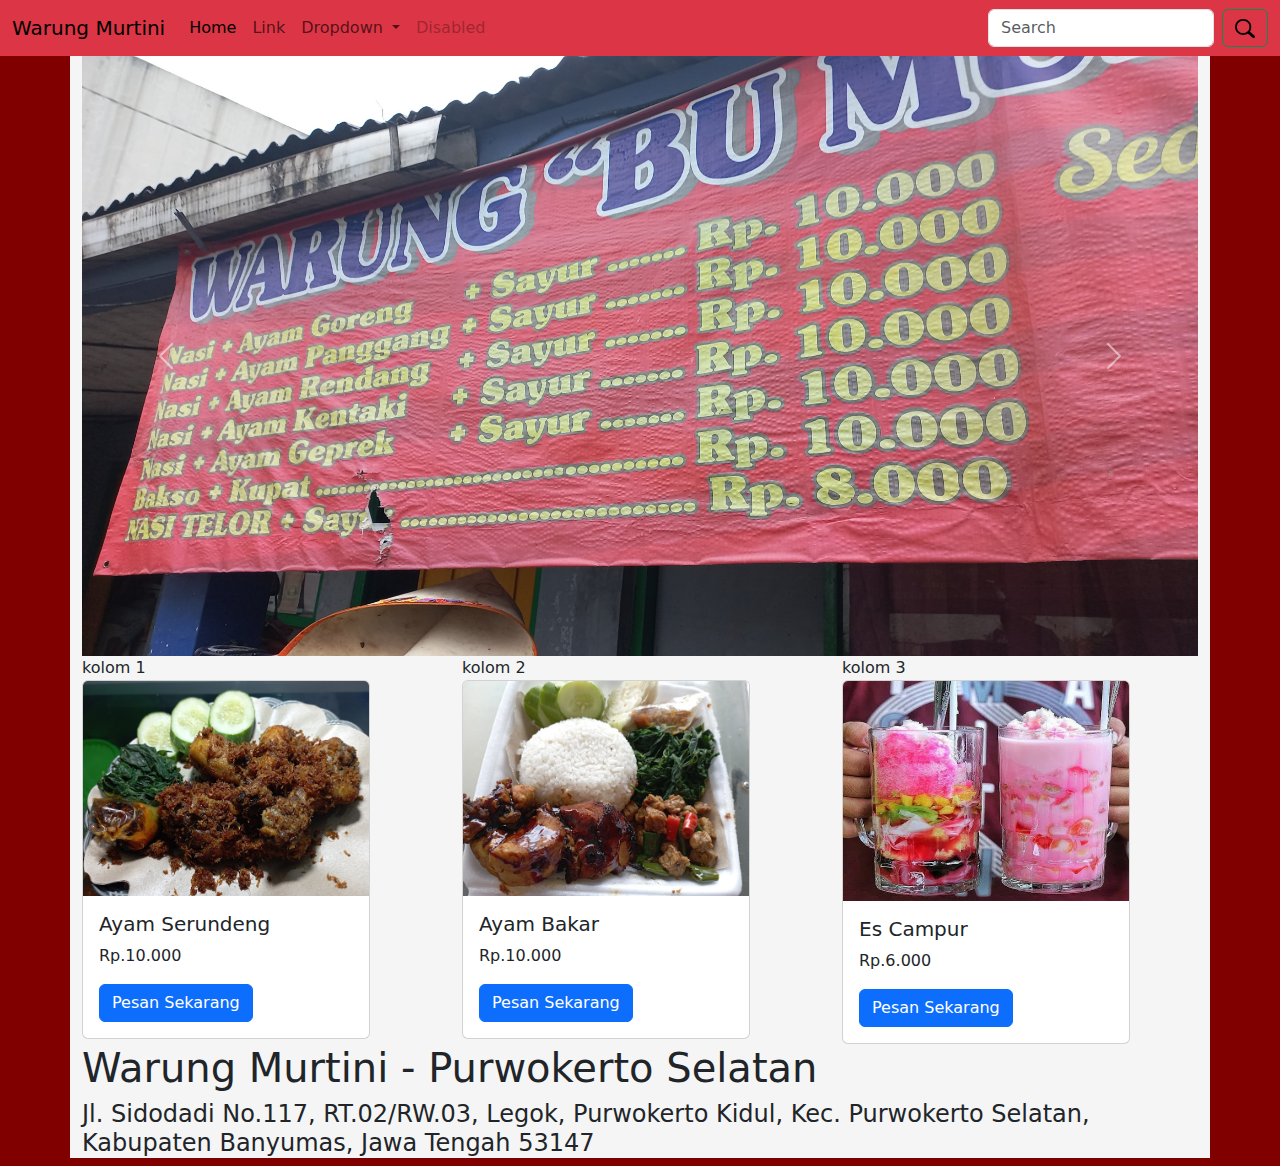
<file: TUBES/index.html>
<!doctype html>
<html lang="en">
  <head>
    <meta charset="utf-8">
    <meta name="viewport" content="width=device-width, initial-scale=1">
    <title>Warung Murtini</title>
    <link href="https://cdn.jsdelivr.net/npm/bootstrap@5.3.3/dist/css/bootstrap.min.css" rel="stylesheet" integrity="sha384-QWTKZyjpPEjISv5WaRU9OFeRpok6YctnYmDr5pNlyT2bRjXh0JMhjY6hW+ALEwIH" crossorigin="anonymous">
    <link rel="stylesheet" href="style.css">
  </head>
  <body>
    <nav class="navbar navbar-expand-lg bg-danger">
        <div class="container-fluid">
          <a class="navbar-brand" href="#"> Warung Murtini</a>
          <button class="navbar-toggler" type="button" data-bs-toggle="collapse" data-bs-target="#navbarSupportedContent" aria-controls="navbarSupportedContent" aria-expanded="false" aria-label="Toggle navigation">
            <span class="navbar-toggler-icon"></span>
          </button>
          <div class="collapse navbar-collapse" id="navbarSupportedContent">
            <ul class="navbar-nav me-auto mb-2 mb-lg-0">
              <li class="nav-item">
                <a class="nav-link active" aria-current="page" href="#">Home</a>
              </li>
              <li class="nav-item">
                <a class="nav-link" href="#">Link</a>
              </li>
              <li class="nav-item dropdown">
                <a class="nav-link dropdown-toggle" href="#" role="button" data-bs-toggle="dropdown" aria-expanded="false">
                  Dropdown
                </a>
                <ul class="dropdown-menu">
                  <li><a class="dropdown-item" href="#">Action</a></li>
                  <li><a class="dropdown-item" href="#">Another action</a></li>
                  <li><hr class="dropdown-divider"></li>
                  <li><a class="dropdown-item" href="#">Something else here</a></li>
                </ul>
              </li>
              <li class="nav-item">
                <a class="nav-link disabled" aria-disabled="true">Disabled</a>
              </li>
            </ul>
            <form class="d-flex" role="search">
              <input class="form-control me-2" type="search" placeholder="Search" aria-label="Search">
              <button class="btn btn-outline-success" type="submit"><img src="search.png" alt="" width="20"></button>
            </form>
          </div>
        </div>
      </nav>
      <div class="container-sm">
        <div id="carouselExample" class="carousel slide">
            <div class="carousel-inner">
              <div class="carousel-item active">
                <img src="murtinibanner.jpg" class="d-block w-100" alt="..." width="200" height="600">
              </div>
              <div class="carousel-item">
                <img src="murtinibanner2.jpg" class="d-block w-100" alt="..." width="200" height="600">
              </div>
              <div class="carousel-item">
                <img src="fotbar.jpg" class="d-block w-100" alt="..." width="200" height="600">
              </div>
            </div>
    
            <button class="carousel-control-prev" type="button" data-bs-target="#carouselExample" data-bs-slide="prev">
              <span class="carousel-control-prev-icon" aria-hidden="true"></span>
              <span class="visually-hidden">Previous</span>
            </button>
    
            <button class="carousel-control-next" type="button" data-bs-target="#carouselExample" data-bs-slide="next">
              <span class="carousel-control-next-icon" aria-hidden="true"></span>
              <span class="visually-hidden">Next</span>
            </button>
        </div>

        <div class="row">
            <div class="col">
                kolom 1
                <div class="card" style="width: 18rem;">
                    <img src="ayamserundeng.jpg" class="card-img-top" alt="...">
                    <div class="card-body">
                      <h5 class="card-title">Ayam Serundeng</h5>
                      <p class="card-text">Rp.10.000</p>
                      <a href="#" class="btn btn-primary">Pesan Sekarang</a>
                    </div>
                  </div>
            </div>
            
            <div class="col">
                kolom 2
                <div class="card" style="width: 18rem;">
                    <img src="ayambakar.jpg" class="card-img-top" alt="...">
                    <div class="card-body">
                      <h5 class="card-title">Ayam Bakar</h5>
                      <p class="card-text">Rp.10.000</p>
                      <a href="#" class="btn btn-primary">Pesan Sekarang</a>
                    </div>
                  </div>
            </div>
            <div class="col">
                kolom 3
                <div class="card" style="width: 18rem;">
                    <img src="escampur.jpg" class="card-img-top" alt="..." width="80" height="220">
                    <div class="card-body">
                      <h5 class="card-title">Es Campur</h5>
                      <p class="card-text">Rp.6.000</p>
                      <a href="#" class="btn btn-primary">Pesan Sekarang</a>
                    </div>
                  </div>
            </div>
        </div>
                

        <h1>Warung Murtini - Purwokerto Selatan</h1>
        <h4>Jl. Sidodadi No.117, RT.02/RW.03, Legok, Purwokerto Kidul, Kec. Purwokerto Selatan, Kabupaten Banyumas, Jawa Tengah 53147</h4>
    <script src="https://cdn.jsdelivr.net/npm/bootstrap@5.3.3/dist/js/bootstrap.bundle.min.js" integrity="sha384-YvpcrYf0tY3lHB60NNkmXc5s9fDVZLESaAA55NDzOxhy9GkcIdslK1eN7N6jIeHz" crossorigin="anonymous"></script>
  </body>
</html>
</file>
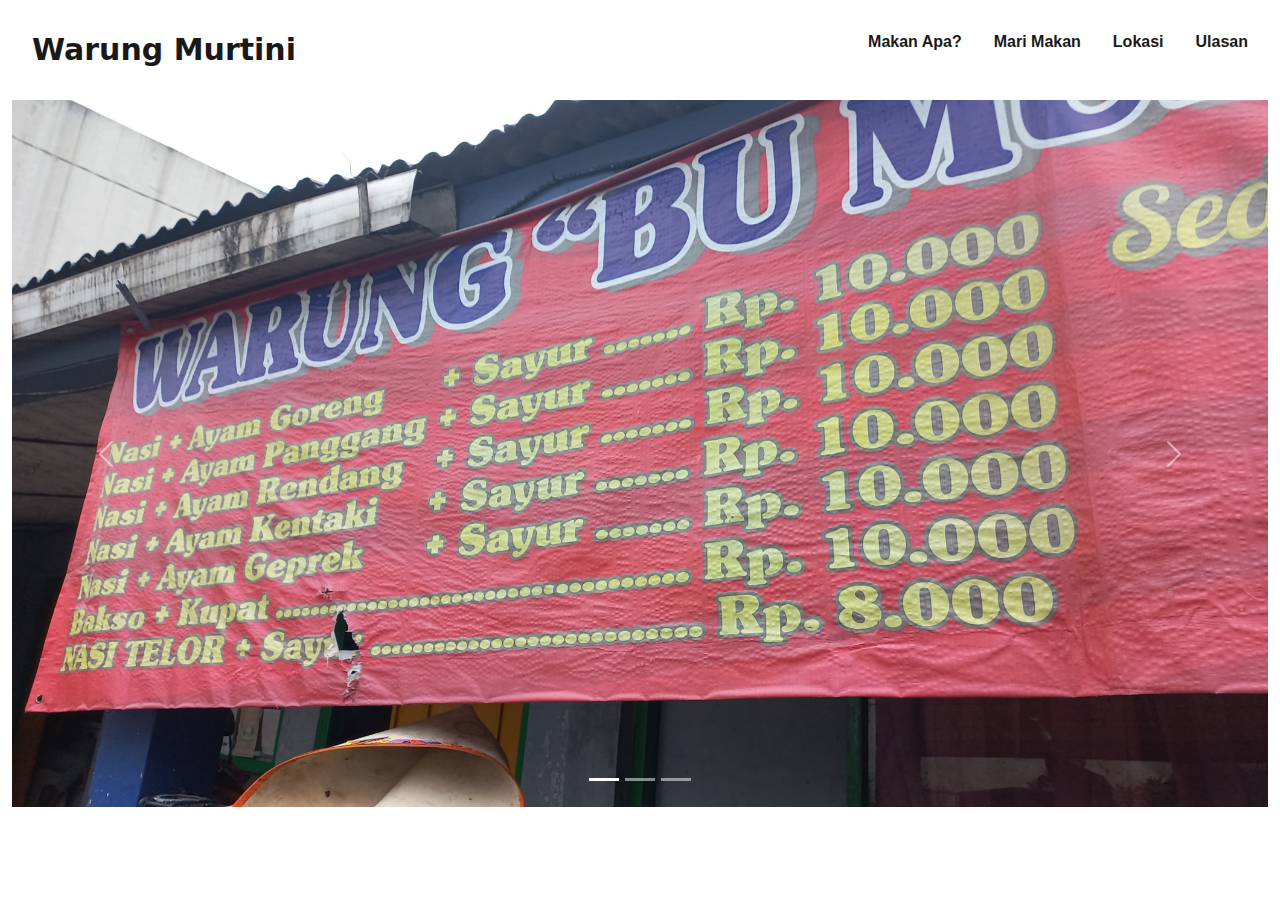
<file: Dasboard/Beranda.html>
<!DOCTYPE html>
<html lang="en">

<head>
    <meta charset="UTF-8">
    <meta name="viewport" content="width=device-width, initial-scale=1.0">
    <title>Document</title>
    <link rel="stylesheet" href="style2.css">
    <link href="https://cdn.jsdelivr.net/npm/bootstrap@5.3.3/dist/css/bootstrap.min.css" rel="stylesheet"
        integrity="sha384-QWTKZyjpPEjISv5WaRU9OFeRpok6YctnYmDr5pNlyT2bRjXh0JMhjY6hW+ALEwIH" crossorigin="anonymous">
</head>

<body>
    <!-- Navbar -->
    <nav>
        <div class="">
            <p>Warung Murtini</p>
        </div>
        <ul>
            <li>
                <a href="#">Makan Apa?</a>
            </li>
            <li>
                <a href="#">Mari Makan</a>
            </li>
            <li>
                <a href="#">Lokasi</a>
            </li>
            <li>
                <a href="#">Ulasan</a>
            </li>
        </ul>
    </nav>
    <!-- End Navbar -->
    <!-- SlideShow -->
    <div class="container-fluid">
        <div id="carouselExampleIndicators" class="carousel slide">
            <div class="carousel-indicators">
                <button type="button" data-bs-target="#carouselExampleIndicators" data-bs-slide-to="0" class="active"
                    aria-current="true" aria-label="Slide 1"></button>
                <button type="button" data-bs-target="#carouselExampleIndicators" data-bs-slide-to="1"
                    aria-label="Slide 2"></button>
                <button type="button" data-bs-target="#carouselExampleIndicators" data-bs-slide-to="2"
                    aria-label="Slide 3"></button>
            </div>
            <div class="carousel-inner">
                <div class="carousel-item active">
                    <img src="1.jpg" class="d-block w-100" alt="...">
                </div>
                <div class="carousel-item">
                    <img src="2.jpg" class="d-block w-100" alt="...">
                </div>
                <div class="carousel-item">
                    <img src="3.jpg" class="d-block w-100" alt="...">
                </div>
            </div>
            <button class="carousel-control-prev" type="button" data-bs-target="#carouselExampleIndicators"
                data-bs-slide="prev">
                <span class="carousel-control-prev-icon" aria-hidden="true"></span>
                <span class="visually-hidden">Previous</span>
            </button>
            <button class="carousel-control-next" type="button" data-bs-target="#carouselExampleIndicators"
                data-bs-slide="next">
                <span class="carousel-control-next-icon" aria-hidden="true"></span>
                <span class="visually-hidden">Next</span>
            </button>
        </div>
    </div>
    <!-- End SlideShow -->

    <script src="https://cdn.jsdelivr.net/npm/@popperjs/core@2.11.8/dist/umd/popper.min.js"
        integrity="sha384-I7E8VVD/ismYTF4hNIPjVp/Zjvgyol6VFvRkX/vR+Vc4jQkC+hVqc2pM8ODewa9r"
        crossorigin="anonymous"></script>
    <script src="https://cdn.jsdelivr.net/npm/bootstrap@5.3.3/dist/js/bootstrap.min.js"
        integrity="sha384-0pUGZvbkm6XF6gxjEnlmuGrJXVbNuzT9qBBavbLwCsOGabYfZo0T0to5eqruptLy"
        crossorigin="anonymous"></script>
</body>

</html>
</file>
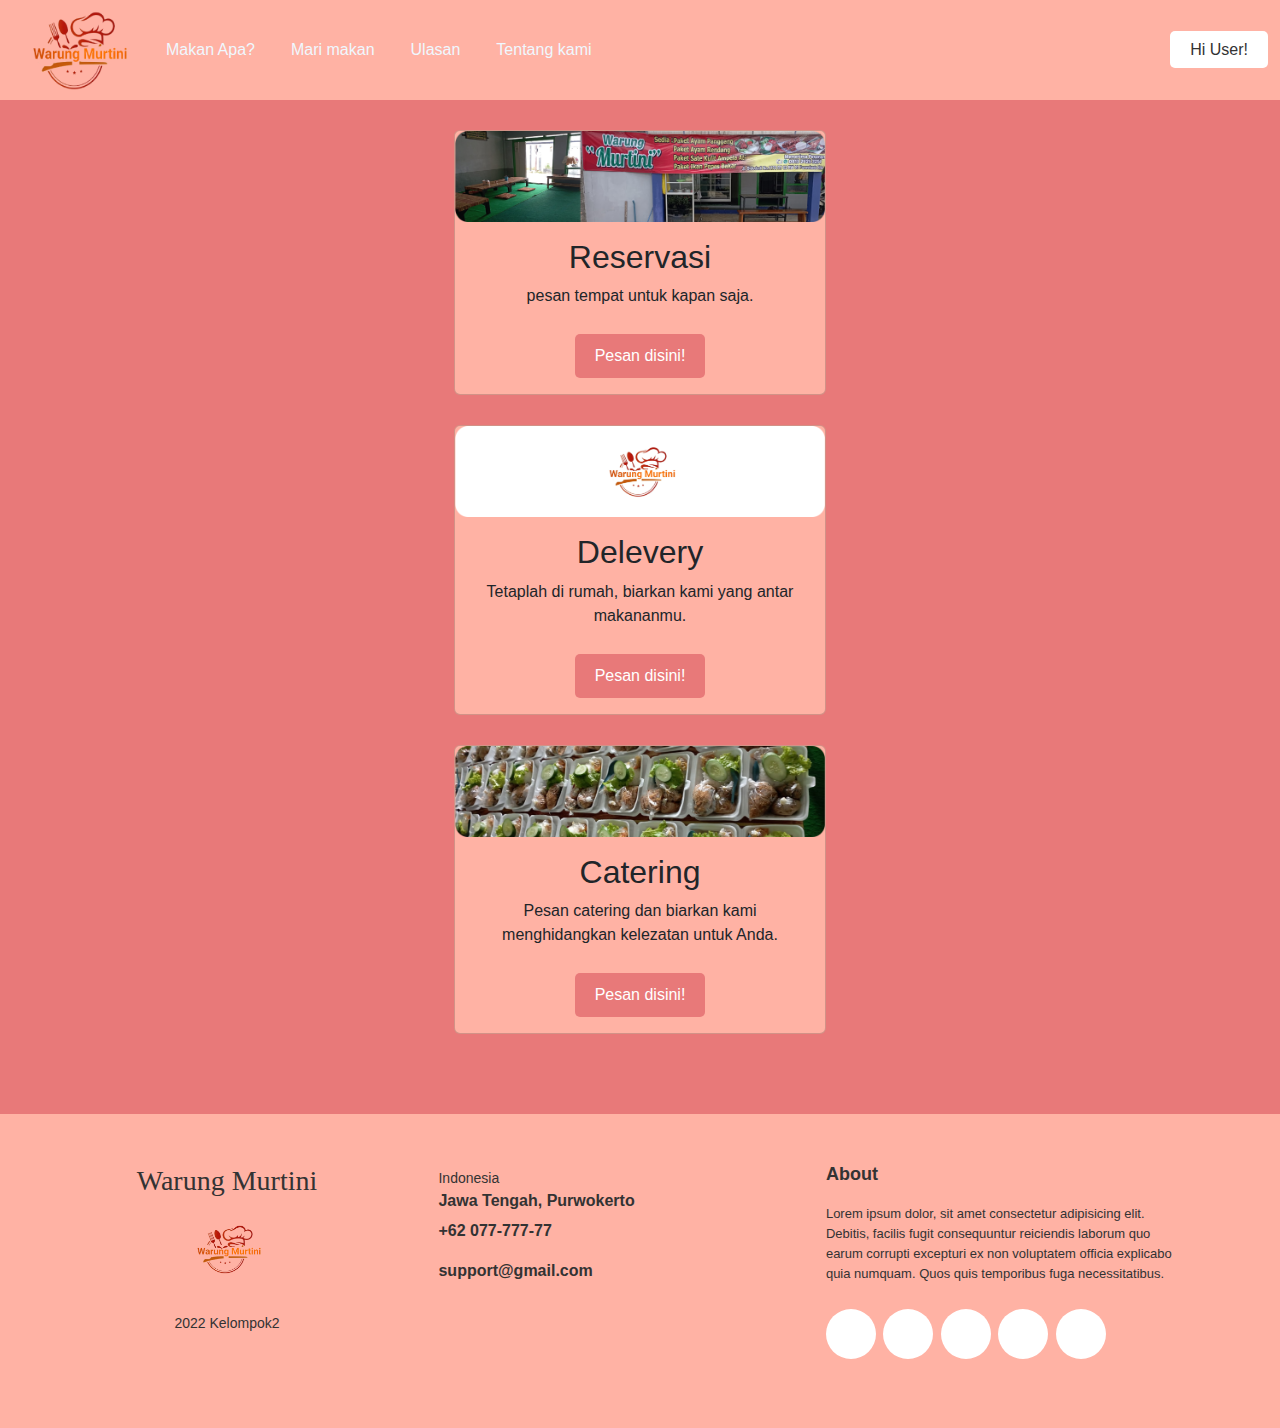
<file: mari makan/marimakan.html>
<!doctype html>
<html lang="en">
  <head>
    <meta charset="utf-8">
    <meta name="viewport" content="width=device-width, initial-scale=1">
    <title>Warung Murtini</title>
    <link href="https://cdn.jsdelivr.net/npm/bootstrap@5.3.3/dist/css/bootstrap.min.css" rel="stylesheet" integrity="sha384-QWTKZyjpPEjISv5WaRU9OFeRpok6YctnYmDr5pNlyT2bRjXh0JMhjY6hW+ALEwIH" crossorigin="anonymous">
    <link rel="stylesheet" href="marimakan.css">
  </head>
  <body>
    <nav class="navbar navbar-expand-lg navbar-light bg-#FFB2A4" style="height: 100px;">
      <div class="container-fluid" style="max-width: 1800px;">
        <a class="navbar-brand" href="index.html">
          <img src="logomurtini.png" alt="" width="130" height="100">
        </a>
        <button class="navbar-toggler" type="button" data-bs-toggle="collapse"
          data-bs-target="#navbarSupportedContent" aria-controls="navbarSupportedContent" aria-expanded="false"
          aria-label="Toggle navigation">
          <span class="navbar-toggler-icon"></span>
        </button>
        <div class="collapse navbar-collapse" id="navbarSupportedContent">
          <ul class="navbar-nav me-auto mb-2 mb-lg-0">
            <li class="nav-item">
              <a class="nav-link active" aria-current="page" href="#" style="color: aliceblue;">Makan Apa?</a>
            </li>

            <li class="nav-item">
              <a class="nav-link active" aria-current="page" href="marimakan.html" style="color: aliceblue;"">Mari makan</a>
            </li>

            <li class="nav-item">
              <a class="nav-link active" aria-current="page" href="#" style="color: aliceblue";>Ulasan</a>
            </li>

            <li class="nav-item">
              <a class="nav-link active" aria-current="page" href="#" style="color: aliceblue;">Tentang kami</a>
            </li>

          </ul>
          <form class="hi user">
            <a href="#" class="hiuser">Hi User!</a>
          </form>
        </div>
      </div>
    </nav>
      <main>

        <div class="container">
          <div class="pesansekarang">
          <div class="row-menu">

        <div class="col-md-4">
        <div class="card">
          <img src="imgreservasi.png " class="card-img-top" alt="" >
          <div class="card-body">
            <h2>Reservasi</h2> 
            <p class="card-text">pesan tempat untuk kapan saja.</p>
            <a href="#" class="btn btn-primary">Pesan disini!</a>
          </div>
        </div>
        </div>
          </div>

        <div class="row-menu">
        <div class="col-md-4">
          <div class="card">
            <img src="imgdelivery.png" class="card-img-top" alt="" >
            <div class="card-body">
              <h2>Delevery</h2> 
              <p class="card-text">Tetaplah di rumah, biarkan kami yang antar makananmu.</p>
              <a href="#" class="btn btn-primary">Pesan disini!</a>
            </div>
          </div>
          </div>
        </div>

        <div class="row-menu">
          <div class="col-md-4">
            <div class="card">
              <img src="imgcatering.png" class="card-img-top" alt="" >
              <div class="card-body">
                <h2>Catering</h2> 
                <p class="card-text"> Pesan catering dan biarkan kami menghidangkan kelezatan untuk Anda.</p>
                <a href="#" class="btn btn-primary">Pesan disini!</a>
              </div>
            </div>
            </div>
        </div>

        </div>
      
      
        </div>
        
        </main>

        <footer class="footer">
          <div class="footer-left">
            <h3>Warung Murtini</h3>
            <div class="credit-cards">
              <img src="logomurtini.png" alt="">
            </div>
            <p class="footer-copyright">2022 Kelompok2</p>
          </div>
      
          <div class="footer-center">
            <div>
              <i class="fa fa-map-marker"></i>
              <p><span>Indonesia</span> Jawa Tengah, Purwokerto</p>
            </div>
            <div>
              <i class="fa fa-phone"></i>
              <p>+62 077-777-77</p>
            </div>
            <div>
              <i class="fa fa-envelope"></i>
              <p><a href="#">support@gmail.com</a></p>
            </div>
          </div>
      
          <div class="footer-right">
            <p class="footer-about">
              <span>About</span>
              Lorem ipsum dolor, sit amet consectetur adipisicing elit. Debitis, facilis fugit consequuntur reiciendis
              laborum quo earum corrupti excepturi ex non voluptatem officia explicabo quia numquam. Quos quis
              temporibus fuga necessitatibus.
            </p>
      
            <div class="footer-media">
              <a href="#"><i class="fa fa-youtube"></i></a>
              <a href="#"><i class="fa fa-facebook"></i></a>
              <a href="#"><i class="fa fa-twitter"></i></a>
              <a href="#"><i class="fa fa-instagram"></i></a>
              <a href="#"><i class="fa fa-linkedin"></i></a>
            </div>
          </div>
      
        </footer>
    <script src="https://cdn.jsdelivr.net/npm/bootstrap@5.3.3/dist/js/bootstrap.bundle.min.js" integrity="sha384-YvpcrYf0tY3lHB60NNkmXc5s9fDVZLESaAA55NDzOxhy9GkcIdslK1eN7N6jIeHz" crossorigin="anonymous"></script>
  </body>
</html>
</file>
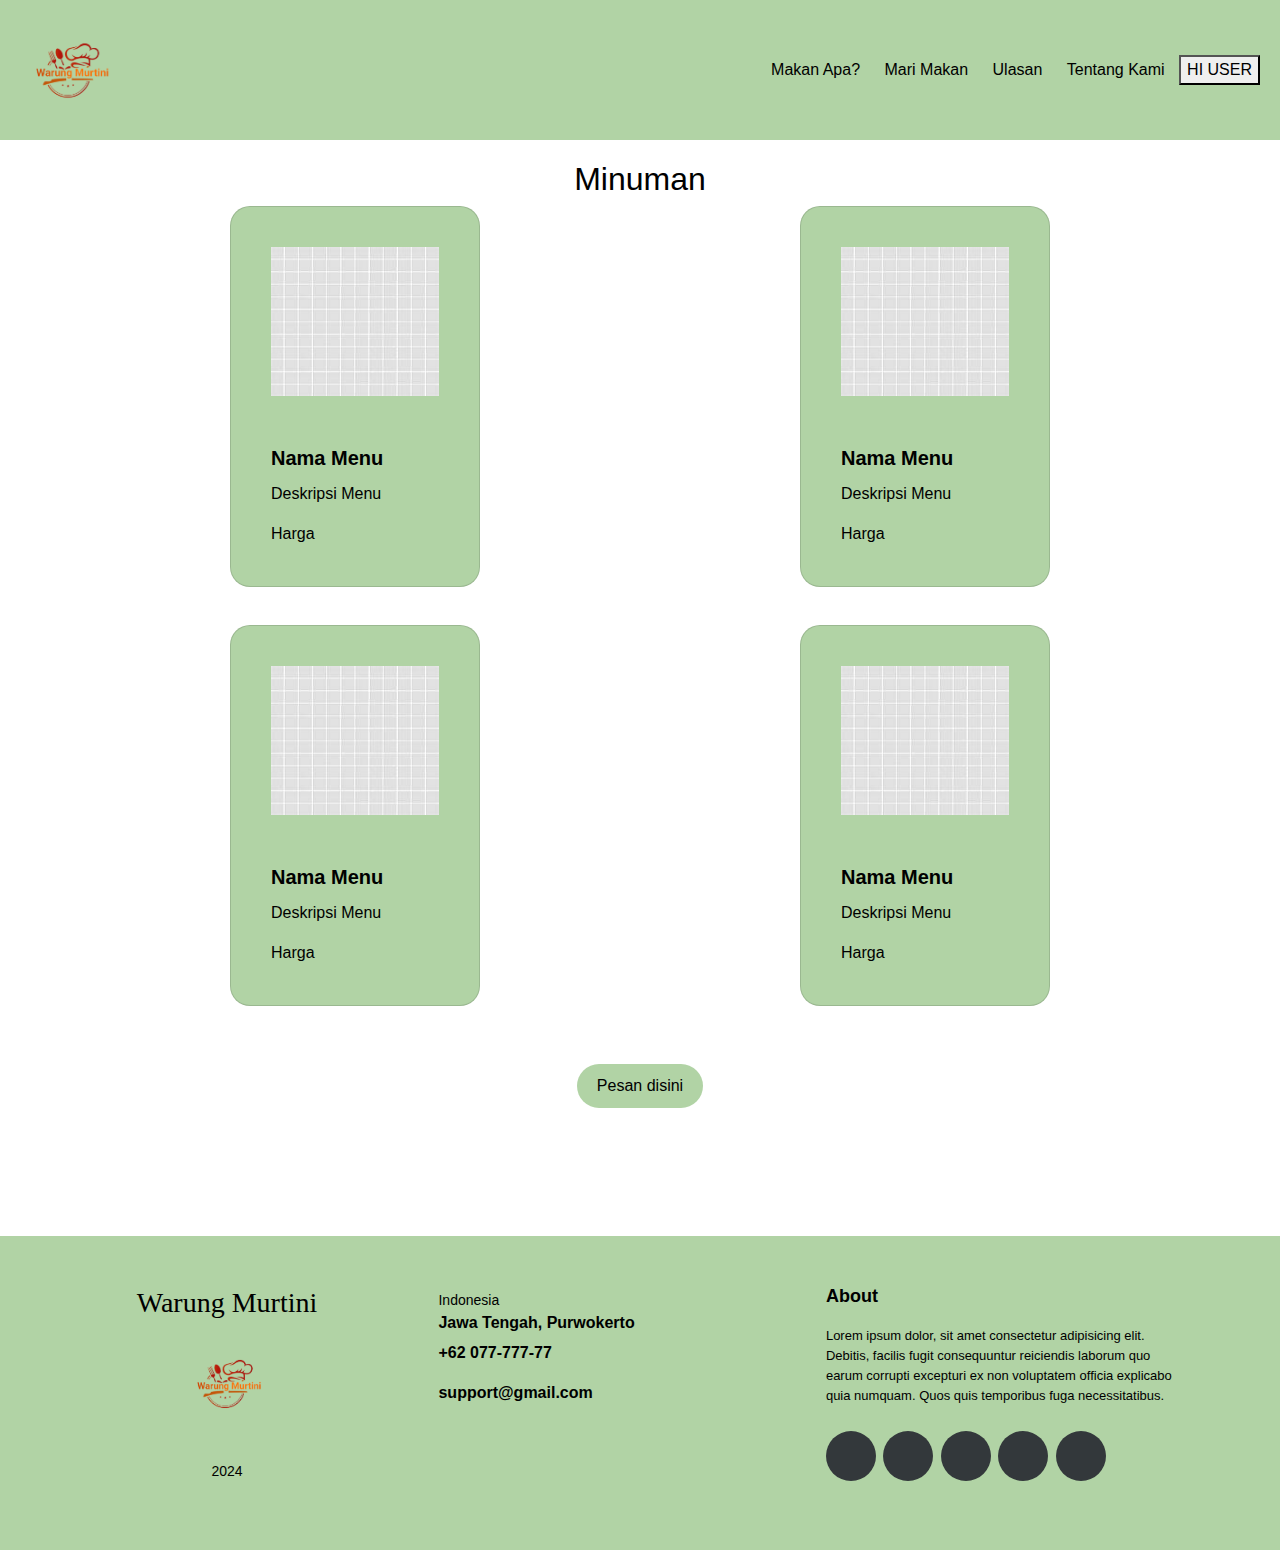
<file: TUBES/minuman.html>
<!DOCTYPE html>
<html lang="en">
<head>
    <meta charset="UTF-8">
    <meta name="viewport" content="width=device-width, initial-scale=1.0">
    <link href="https://maxcdn.bootstrapcdn.com/bootstrap/4.5.2/css/bootstrap.min.css" rel="stylesheet">
    <title>Makan Apa?</title>
    <link rel="stylesheet" href="minuman.css">
</head>
<body>

<header>
    <img src="logo.jpg.png" alt="Logo" width="100" height="100" class="logo">
    <nav>
        <a href="#">Makan Apa?</a>
        <a href="#">Mari Makan</a>
        <a href="#">Ulasan</a>
        <a href="#">Tentang Kami</a>
        <button class="user-button">HI USER</button>
    </nav>
</header>

<div class="content">
    <h2>Minuman</h2>
    <div class="container">
        <div class="row row-cols-1 row-cols-md-2 g-4">
          <div class="col">
            <div class="card">
              <img src="picture.jpeg" class="card-img-top" alt="...">
              <div class="card-body">
                <h5 class="card-title">Nama Menu</h5>
                <p class="card-text">Deskripsi Menu</p>
                <p class="card-text">Harga</p>
              </div>
            </div>
          </div>
          <div class="col">
            <div class="card">
              <img src="picture.jpeg" class="card-img-top" alt="...">
              <div class="card-body">
                <h5 class="card-title">Nama Menu</h5>
                <p class="card-text">Deskripsi Menu</p>
                <p class="card-text">Harga</p>
              </div>
            </div>
          </div>
          <div class="col">
            <div class="card">
              <img src="picture.jpeg" class="card-img-top" alt="...">
              <div class="card-body">
                <h5 class="card-title">Nama Menu</h5>
                <p class="card-text">Deskripsi Menu</p>
                <p class="card-text">Harga</p>
              </div>
            </div>
          </div>
          <div class="col">
            <div class="card">
              <img src="picture.jpeg" class="card-img-top" alt="...">
              <div class="card-body">
                <h5 class="card-title">Nama Menu</h5>
                <p class="card-text">Deskripsi Menu</p>
                <p class="card-text">Harga</p>
              </div>
            </div>
          </div>
        </div>
      </div>
      </div>
    <button class="pesan-button">Pesan disini</button>
</div>

<footer class="footer">
  <div class="footer-left">
    <h3>Warung Murtini</h3>
    <div class="credit-cards">
      <img src="logo.jpg.png" alt="">
    </div>
    <p class="footer-copyright">2024</p>
  </div>

  <div class="footer-center">
    <div>
      <i class="fa fa-map-marker"></i>
      <p><span>Indonesia</span> Jawa Tengah, Purwokerto</p>
    </div>
    <div>
      <i class="fa fa-phone"></i>
      <p>+62 077-777-77</p>
    </div>
    <div>
      <i class="fa fa-envelope"></i>
      <p><a href="#">support@gmail.com</a></p>
    </div>
  </div>

  <div class="footer-right">
    <p class="footer-about">
      <span>About</span>
      Lorem ipsum dolor, sit amet consectetur adipisicing elit. Debitis, facilis fugit consequuntur reiciendis
      laborum quo earum corrupti excepturi ex non voluptatem officia explicabo quia numquam. Quos quis
      temporibus fuga necessitatibus.
    </p>

    <div class="footer-media">
      <a href="#"><i class="fa fa-youtube"></i></a>
      <a href="#"><i class="fa fa-facebook"></i></a>
      <a href="#"><i class="fa fa-twitter"></i></a>
      <a href="#"><i class="fa fa-instagram"></i></a>
      <a href="#"><i class="fa fa-linkedin"></i></a>
    </div>
  </div>

</footer>

<script src="https://cdn.jsdelivr.net/npm/@popperjs/core@2.11.8/dist/umd/popper.min.js"
  integrity="sha384-I7E8VVD/ismYTF4hNIPjVp/Zjvgyol6VFvRkX/vR+Vc4jQkC+hVqc2pM8ODewa9r"
  crossorigin="anonymous"></script>
<script src="https://cdn.jsdelivr.net/npm/bootstrap@5.3.3/dist/js/bootstrap.min.js"
  integrity="sha384-0pUGZvbkm6XF6gxjEnlmuGrJXVbNuzT9qBBavbLwCsOGabYfZo0T0to5eqruptLy"
  crossorigin="anonymous"></script>
</body>
</html>
</file>
<file: TUBES/style.css>
body {
    background-color: maroon; 
}

.container-sm{
    background-color:whitesmoke;
}
</file>
<file: Dasboard/style2.css>
*,
html {
    padding: 0;
    margin: 0;
    box-sizing: border-box;
}

body {
    background-color: grey;
}

nav {
    background-color: white;
    display: flex;
    justify-content: space-between;
    padding: 1rem 2rem;
    height: 100px;
}

nav ul {
    display: flex;
    list-style: none;
    align-items: center;
    gap: 2rem;
}

nav ul li a {
    text-decoration: none;
    font-family: 'Segoe UI', Tahoma, Geneva, Verdana, sans-serif;
    color: #191919;
    font-weight: 600;
    padding: 8px 0;
    transition: all;
    transition-duration: 300ms;
    border-bottom: 1px solid rgba(0, 0, 0, 0);
}

nav div a {
    text-decoration: none;
    color: #191919;
    font-weight: 600;
    margin-top: 30px;
}

nav div p {
    text-decoration: none;
    color: #191919;
    font-size: 30px;
    font-weight: 900;
    align-items: center;
    margin-top: 11px;
}

nav ul li a:hover {
    border-bottom: 1px solid orange;
    color: orange;
}
</file>
<file: mari makan/marimakan.css>
body {
  background-color: #E87979;
    font-family: sans-serif;
    margin: 0;
    padding: 0;
  }
  
  header,
  main,
  a {
    text-decoration: none;
    color: #333;
  }
  
  a:hover {
    color: #999;
  }

  .hiuser {
    background-color: #ffffff;
    color: #333;
    padding: 10px 20px;
    border: none;
    border-radius: 5px;
    margin-top: 10px;
    cursor: pointer;
  } 

  .hiuser:hover {
    background-color: #222;
  }

  .btn {
    background-color: #E87979;
    color: #fff;
    padding: 10px 20px;
    border: none;
    border-radius: 5px;
    margin-top: 10px;
    cursor: pointer;
  }
  
  .btn:hover {
    background-color: #222;
  }
  
  .row-menu {
    margin-top: 30px;
    display: flex;
    gap: 50px;
    margin-bottom: 30px;
    justify-content: center;
    text-align: center;
  }

  .card {
    background-color: #ffb2a4;
  }


  nav {
    background-color: #ffb2a4;
  }
  
  .logo {
    font-size: 2em;
    font-weight: bold;
  }
  
  nav ul {
    list-style: none;
    margin: 0;
    padding: 0;
    display: flex;
  }
  
  nav ul li {
    margin-right: 20px;
  }

  .nav-item:hover {
    border: #222;
    border-radius: 50px;
    background-color: #222;
  }

  .hero {
    background-image: url("hero.jpg");
    background-size: cover;
    background-position: center;
    height: 400px;
    color: #fff;
    text-align: center;
    display: flex;
    justify-content: center;
    align-items: center;
  }
  
  .hero-content {
    padding: 50px;
  }
  
  .hero h1 {
    font-size: 2.5em;
    margin-bottom: 10px;
  }
  
  .about p {
    font-size: 1.1em;
    line-height: 1.5;
    text-align: justify;
  }
  

  .order-online,
  .catering{
    margin-top: 50px;
    text-align: center;
  }
  
  .reservasi{
    align-items: center;
  }

  footer {
    bottom: 0;
}

.footer {
    background-color: #ffb2a4;
    box-sizing: border-box;
    width: 100%;
    text-align: left;
    font: bold 16px sans-serif;
    padding: 50px 50px 60px 50px;
    margin-top: 80px;
}

.footer .footer-left,
.footer .footer-center,
.footer .footer-right {
    display: inline-block;
    vertical-align: top;
}

@media (max-height:800px) {
    footer {
        position: static;
    }

    header {
        padding-top: 40px;
    }
}

.footer .footer-left {
    width: 30%;
}

.footer h3 {
    color: #333;
    margin: 0;
    padding-bottom: 20px;
    font-family: Georgia, 'Time New Roman', Times, serif;
}

.footer .footer-left img {
    width: 25%;
    vertical-align: middle;
}

.footer .footer-left .credit-cards {
    width: 100%;

}

.footer-left {
    text-align: center;
}

.footer .footer-copyright {
    color: #333;
    font-size: 14px;
    font-weight: normal;
    margin: 0;
    padding-top: 10%;
}

.footer .footer-center {
    width: 35%;
}

.footer .footer-center i {
    background-color: #ffb2a4;
    color: #ffffff;
    font-size: 25px;
    width: 38px;
    height: 38px;
    border-radius: 50%;
    text-align: center;
    line-height: 42px;
    margin: 10px 15px;
    vertical-align: middle;
}

.footer .footer-center i.fa-envelope {
    font-size: 17px;
    line-height: 38px;
}

.footer .footer-center p {
    display: inline-block;
    color: #333;
    vertical-align: middle;
    margin: 0px;
}

.footer .footer-center p span {
    display: block;
    font-weight: normal;
    font-size: 14px;
    line-height: 2;
}

.footer .footer-center p a {
    color: #333;
    text-decoration: none;
}

.footer .footer-right {
    width: 30%;
}

.footer .footer-about {
    line-height: 20px;
    color: #333;
    font-size: 13px;
    font-weight: normal;
    margin: 0px;
}

.footer .footer-about span {
    display: block;
    color: #333;
    font-size: 18px;
    font-weight: bold;
    margin-bottom: 20px;
}

.footer .footer-media {
    margin-top: 25px;
}

.footer .footer-media a {
    display: inline-block;
    width: 50px;
    height: 50px;
    cursor: pointer;
    background-color: #ffffff;
    border-radius: 50%;
    font-size: 20px;
    color: #ffffff;
    text-align: center;
    line-height: 50px;
    margin-right: 3px;
    margin-bottom: 5px;
}

.footer .footer-media a:hover {
    background-color: #333
}

@media (max-width: 880px) {

    .footer .footer-left,
    .footer .footer-center,
    .footer .footer-right {
        display: block;
        width: 100%;
        margin-bottom: 40px;
        text-align: left;
    }

    .footer .footer-center i {
        margin-left: 0px;
    }
  }
</file>
<file: TUBES/minuman.css>
body {
    margin: 0;
    font-family: Arial, sans-serif;
    background-color: #ffffff;
}

header {
    background-color: #B1D3A5;
    padding: 20px;
    display: flex;
    justify-content: space-between;
    align-items: center;
}


nav a {
    color: #000000;
    text-decoration: none;
    margin: 0 10px;
}

.content {
    text-align: center;
    padding: 20px;
    color: #000000;
}

.card-container {
    display: flex;
    justify-content: center;
    align-items: center;
    flex-wrap: wrap;
    gap: 20px;
}

.card {
    width: calc(50% - 20px);
    background-color: #B1D3A5;
    padding: 20px;
    text-align: left;
    align-items: left;
    margin: auto; 
    margin-bottom: 1cm; 
    border-radius: 20px; 
}

.card img {
    max-width: 100%;
    height: 5cm;
    margin-bottom: 10px;
    background-color: #B1D3A5;
    border: 1px;
    padding: 20px;
}

.card-title {
    font-weight: bold; 
}

.pesan-button {
    background-color: #B1D3A5;
    color: rgb(0, 0, 0);
    border: none;
    padding: 10px 20px;
    font-size: 16px;
    cursor: pointer;
    display: block;
    margin: auto; 
    border-radius: 32px; 
    margin-bottom: 10%;
}

footer {
    bottom: 0;
}

.footer {
    background-color: #B1D3A5;
    box-sizing: border-box;
    width: 100%;
    text-align: left;
    font: bold 16px sans-serif;
    padding: 50px 50px 60px 50px;
    margin-top: 80px;
}

.footer .footer-left,
.footer .footer-center,
.footer .footer-right {
    display: inline-block;
    vertical-align: top;
}

@media (max-height:800px) {
    footer {
        position: static;
    }

    header {
        padding-top: 40px;
    }
}

.footer .footer-left {
    width: 30%;
}

.footer h3 {
    color: #000000;
    margin: 0;
    padding-bottom: 20px;
    font-family: Georgia, 'Time New Roman', Times, serif;
}

.footer .footer-left img {
    width: 25%;
    vertical-align: middle;
}

.footer .footer-left .credit-cards {
    width: 100%;

}

.footer-left {
    text-align: center;
}

.footer .footer-copyright {
    color: #000000;
    font-size: 14px;
    font-weight: normal;
    margin: 0;
    padding-top: 10%;
}

.footer .footer-center {
    width: 35%;
}

.footer .footer-center i {
    background-color: #000000;
    color: #000000;
    font-size: 25px;
    width: 38px;
    height: 38px;
    border-radius: 50%;
    text-align: center;
    line-height: 42px;
    margin: 10px 15px;
    vertical-align: middle;
}

.footer .footer-center i.fa-envelope {
    font-size: 17px;
    line-height: 38px;
}

.footer .footer-center p {
    display: inline-block;
    color: #000000;
    vertical-align: middle;
    margin: 0px;
}

.footer .footer-center p span {
    display: block;
    font-weight: normal;
    font-size: 14px;
    line-height: 2;
}

.footer .footer-center p a {
    color: rgb(0, 0, 0);
    text-decoration: none;
}

.footer .footer-right {
    width: 30%;
}

.footer .footer-about {
    line-height: 20px;
    color: #000000;
    font-size: 13px;
    font-weight: normal;
    margin: 0px;
}

.footer .footer-about span {
    display: block;
    color: #000000;
    font-size: 18px;
    font-weight: bold;
    margin-bottom: 20px;
}

.footer .footer-media {
    margin-top: 25px;
}

.footer .footer-media a {
    display: inline-block;
    width: 50px;
    height: 50px;
    cursor: pointer;
    background-color: #33383b;
    border-radius: 50%;
    font-size: 20px;
    color: #000000;
    text-align: center;
    line-height: 50px;
    margin-right: 3px;
    margin-bottom: 5px;
}

.footer .footer-media a:hover {
    background-color: rgb(0, 0, 0);
}

@media (max-width: 880px) {

    .footer .footer-left,
    .footer .footer-center,
    .footer .footer-right {
        display: block;
        width: 100%;
        margin-bottom: 40px;
        text-align: left;
    }

    .footer .footer-center i {
        margin-left: 0px;
    }

}
</file>
